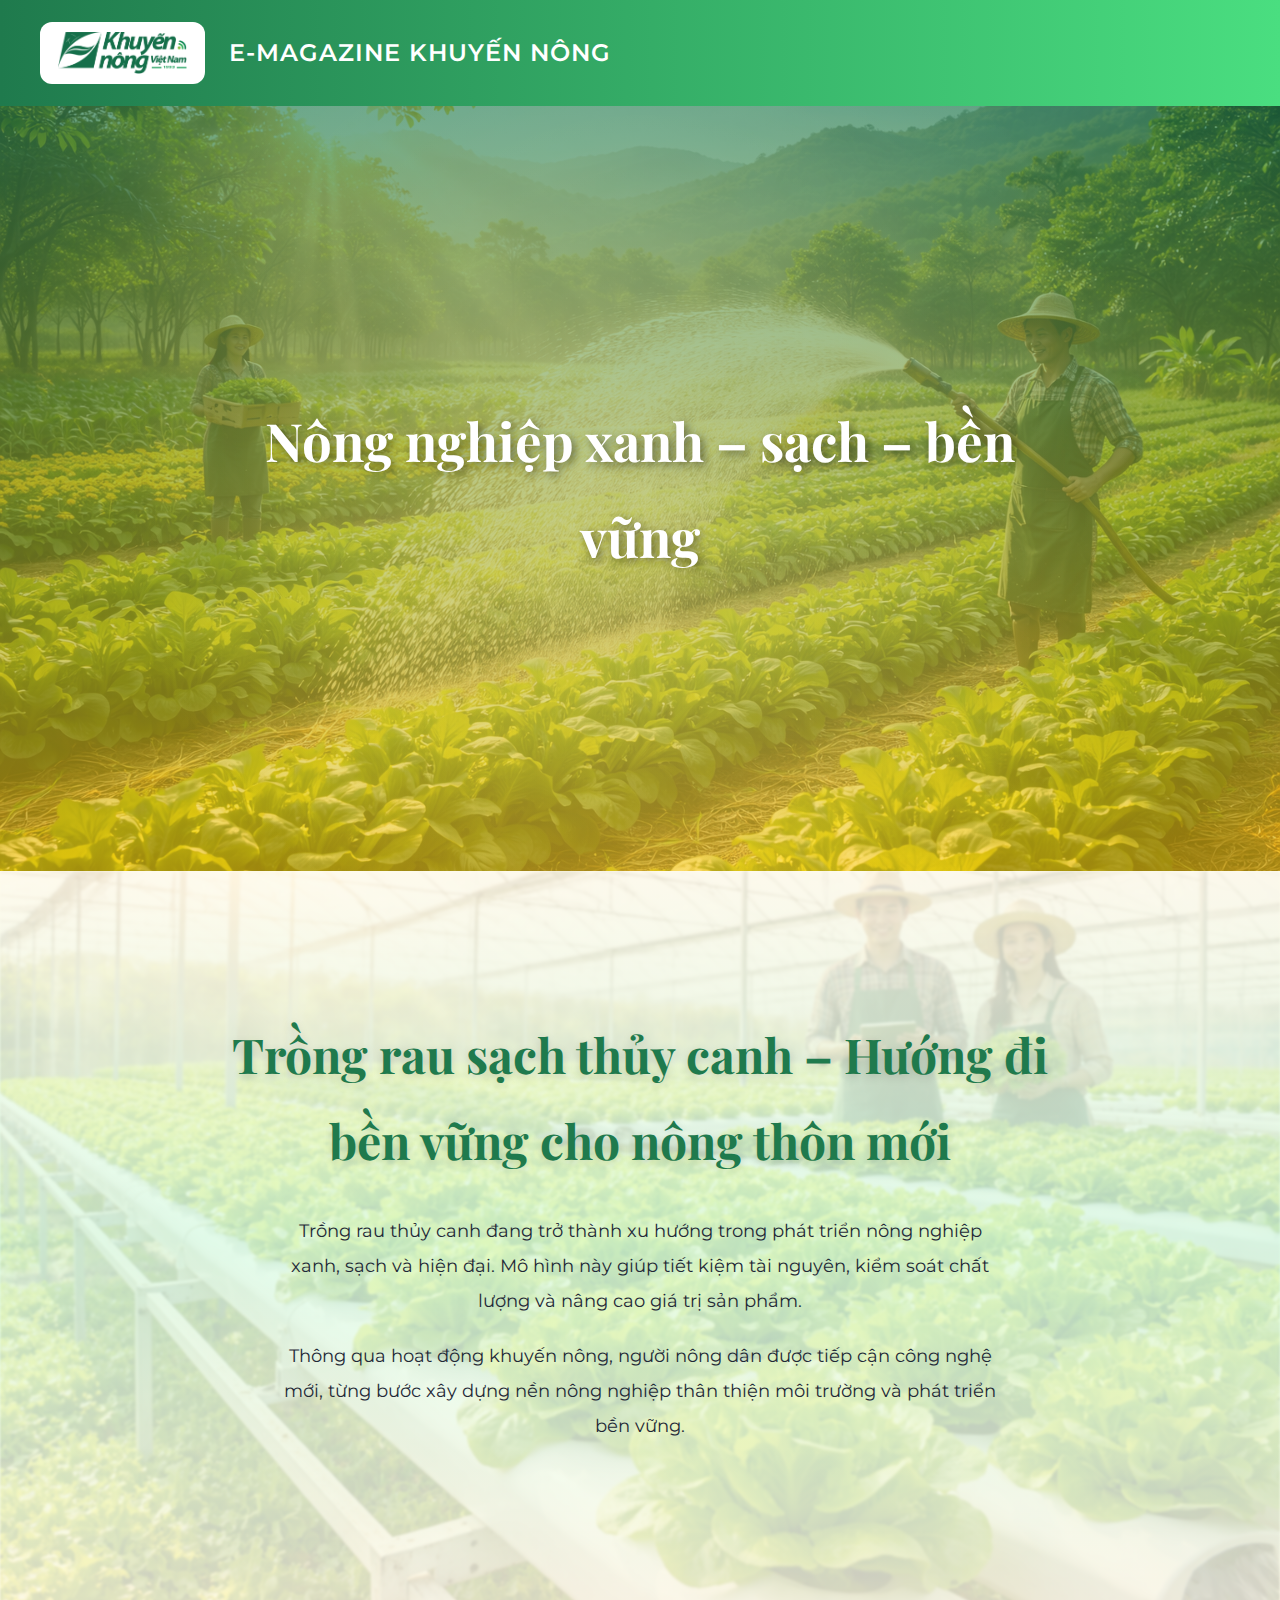
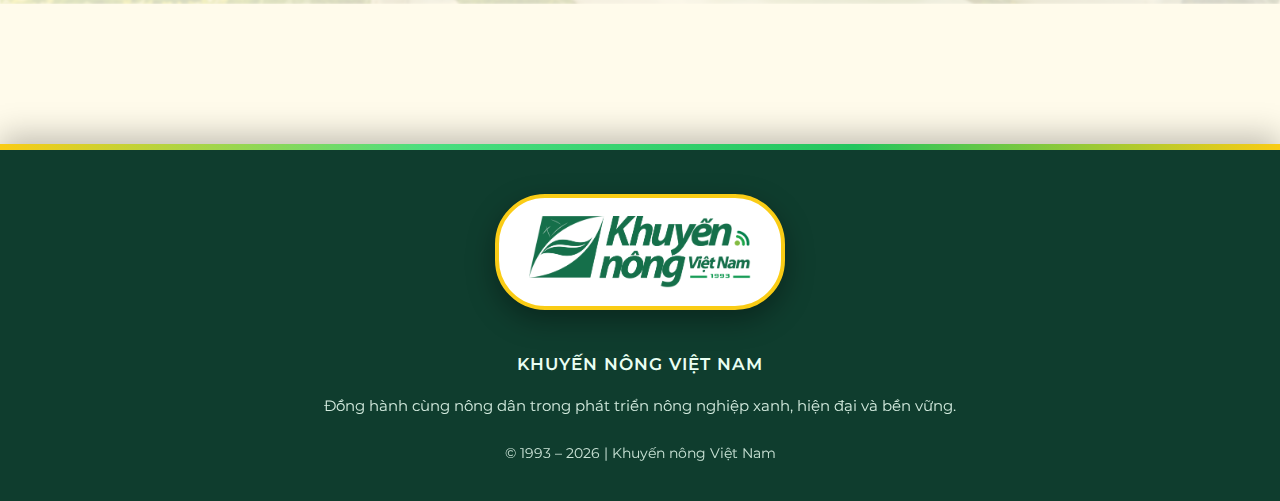
<file: index.html>
<!DOCTYPE html>
<html lang="vi">
<head>
  <meta charset="UTF-8">
  <title>E-Magazine Khuyến Nông</title>
  <meta name="viewport" content="width=device-width, initial-scale=1.0">

  <link rel="stylesheet" href="css/style.css">
  <link href="https://fonts.googleapis.com/css2?family=Playfair+Display:wght@600;700&family=Montserrat:wght@400;600&display=swap" rel="stylesheet">
</head>

<body>

<!-- ===== HEADER ===== -->
<header class="header">
  <img src="images/logo.png" alt="Khuyến nông Việt Nam" class="logo">
  <h1>E-MAGAZINE KHUYẾN NÔNG</h1>
</header>

<!-- ===== HERO / COVER ===== -->
<section class="hero">
  <div class="hero-content">
    <h2>Nông nghiệp xanh – sạch – bền vững</h2>
  </div>
</section>

<!-- ===== BODY ===== -->
<section class="article">
  <div class="article-inner">

    <h3>
      Trồng rau sạch thủy canh – Hướng đi bền vững cho nông thôn mới
    </h3>

    <p>
      Trồng rau thủy canh đang trở thành xu hướng trong phát triển
      nông nghiệp xanh, sạch và hiện đại.
      Mô hình này giúp tiết kiệm tài nguyên, kiểm soát chất lượng
      và nâng cao giá trị sản phẩm.
    </p>

    <p>
      Thông qua hoạt động khuyến nông,
      người nông dân được tiếp cận công nghệ mới,
      từng bước xây dựng nền nông nghiệp
      thân thiện môi trường và phát triển bền vững.
    </p>

  </div>
</section>
<!-- ===== FOOTER ===== -->
<footer class="footer">
  <div class="footer-logo">
    <img src="images/logo.png" alt="Khuyến nông Việt Nam">
  </div>

  <p class="footer-title">KHUYẾN NÔNG VIỆT NAM</p>

  <p class="footer-text">
    Đồng hành cùng nông dân trong phát triển nông nghiệp xanh,
    hiện đại và bền vững.
  </p>

  <p class="footer-copy">
    © 1993 – 2026 | Khuyến nông Việt Nam
  </p>
</footer>

</body>
</html>
</file>
<file: css/style.css>
/* ===============================
   E-MAGAZINE KHUYẾN NÔNG VIỆT NAM
   XANH – ÁNH VÀNG – RỰC RỠ
================================ */

:root{
  --green-dark:#1F7A4D;
  --green-light:#4ADE80;
  --green-soft:#DCFCE7;
  --yellow:#FACC15;
  --yellow-light:#FFFBEB;
  --text:#2b2b2b;
}

/* RESET */
*{
  margin:0;
  padding:0;
  box-sizing:border-box;
}

body{
  font-family:'Montserrat', sans-serif;
  background:var(--yellow-light);
  color:var(--text);
  line-height:1.8;
}

/* ================= HEADER ================= */
.header{
  display:flex;
  align-items:center;
  gap:24px;
  padding:22px 40px;
  background:linear-gradient(90deg,var(--green-dark),var(--green-light));
  box-shadow:0 6px 18px rgba(0,0,0,.2);
}

.logo{
  height:62px;
  background:#fff;
  padding:10px 18px;
  border-radius:12px;
}

.header h1{
  color:#fff;
  font-size:1.5rem;
  font-weight:600;
  letter-spacing:1px;
}

/* ================= HERO ================= */
.hero{
  position:relative;
  height:85vh;
  background:
    linear-gradient(rgba(31,122,77,.65), rgba(250,204,21,.6)),
    url("../images/cover.jpg") center/cover no-repeat;
  display:flex;
  align-items:center;
  justify-content:center;
  text-align:center;
}

.hero::after{
  content:"";
  position:absolute;
  inset:0;
  background:radial-gradient(circle at center,
     rgba(255,255,255,.18), transparent 70%);
}

.hero-content{
  position:relative;
  z-index:2;
}

.hero-content h2{
  font-family:'Playfair Display', serif;
  font-size:3.3rem;
  color:#fff;
  max-width:900px;
  padding:0 20px;
  text-shadow:3px 3px 10px rgba(0,0,0,.5);
}

/* Scroll hint */
.hero-scroll{
  position:absolute;
  bottom:25px;
  font-size:2.2rem;
  color:#fff;
  animation:bounce 1.5s infinite;
}
@keyframes bounce{
  0%,100%{transform:translateY(0);}
  50%{transform:translateY(10px);}
}

/* ================= CONTENT ================= */
.content{
  max-width:960px;
  margin:110px auto;
  background:#fff;
  border-radius:22px;
  box-shadow:0 22px 55px rgba(0,0,0,.18);
  padding-bottom:70px;
}

/* Title */
.content h3{
  font-family:'Playfair Display', serif;
  font-size:2.5rem;
  color:var(--green-dark);
  padding:60px 50px 20px;
  border-bottom:5px solid var(--yellow);
}

/* Paragraph */
.content p{
  padding:0 50px;
  margin-top:22px;
  font-size:1.12rem;
  letter-spacing:.25px;
}

/* Image */
.content img{
  width:100%;
  margin:40px 0;
  border-radius:18px;
  box-shadow:0 18px 45px rgba(0,0,0,.22);
  transition:transform .4s ease;
}
.content img:hover{
  transform:scale(1.03);
}

/* Accent box */
.info-box{
  background:var(--yellow);
  border-left:7px solid var(--green-dark);
  padding:26px 32px;
  margin:55px 50px;
  font-size:1.15rem;
  font-weight:600;
  border-radius:10px;
}

/* ================= FOOTER ================= */
/* ========== FOOTER NÂNG CẤP ========== */
.footer{
  margin-top:140px;
  background:linear-gradient(180deg,#4ADE80,#1F7A4D);
  text-align:center;
  padding:90px 20px 50px;
  box-shadow:0 -8px 30px rgba(0,0,0,.25);
  color:#fff;
}

/* Nền trắng – logo nổi bật */
.footer-logo{
  display:inline-block;
  background:#ffffff;
  padding:18px 30px;
  border-radius:50px;
  margin-bottom:22px;
  box-shadow: 0 10px 28px rgba(0,0,0,.35);
  border: 4px solid #FACC15; /* viền vàng nổi bật */
}

/* Logo to rõ */
.footer-logo img{
  height:72px;
  width:auto;
  display:block;
}

/* Chữ footer */
.footer-title{
  font-size:1.2rem;
  font-weight:700;
  letter-spacing:1px;
  margin-top:8px;
}

.footer-text{
  max-width:700px;
  margin:12px auto;
  font-size:1rem;
}

.footer-copy{
  margin-top:32px;
  font-size:.88rem;
  opacity:.85;
}
/* ================= ARTICLE FULL WIDTH ================= */

.article{
  position:relative;
  padding:140px 20px;
  background:
    linear-gradient(180deg,#FFFBEB,#DCFCE7,#FFFBEB);
  overflow:hidden;
}

/* Ảnh nền chìm */
.article::before{
  content:"";
  position:absolute;
  inset:0;
  background:url("../images/hydroponic.jpg") center/cover no-repeat;
  opacity:.18;
  filter:blur(1px);
  z-index:0;
}

/* Nội dung */
.article-inner{
  position:relative;
  max-width:900px;
  margin:auto;
  text-align:center;
  z-index:1;
}

/* Tiêu đề bài */
.article h3{
  font-family:'Playfair Display', serif;
  font-size:3rem;
  color:#1F7A4D;
  margin-bottom:30px;
  text-shadow:0 3px 10px rgba(0,0,0,.15);
}

/* Mô tả ngắn */
.article p{
  font-size:1.15rem;
  max-width:720px;
  margin:20px auto;
  line-height:1.9;
  color:#1f2937;
}

/* ================= FOOTER TỐI GIẢN – KHÔNG LOGO ================= */

.footer{
  background:#0f3d2e;
  padding:50px 20px 35px;
  text-align:center;
  color:#eafff3;
  position:relative;
}

/* Viền chân nổi bật */
.footer::before{
  content:"";
  position:absolute;
  top:0;
  left:0;
  width:100%;
  height:6px;
  background:
    linear-gradient(90deg,
      #FACC15,
      #4ADE80,
      #22C55E,
      #FACC15);
}

.footer-title{
  font-size:1.05rem;
  font-weight:600;
  letter-spacing:1px;
}

.footer-text{
  max-width:650px;
  margin:12px auto;
  font-size:.95rem;
  opacity:.9;
}

.footer-copy{
  margin-top:22px;
</file>
